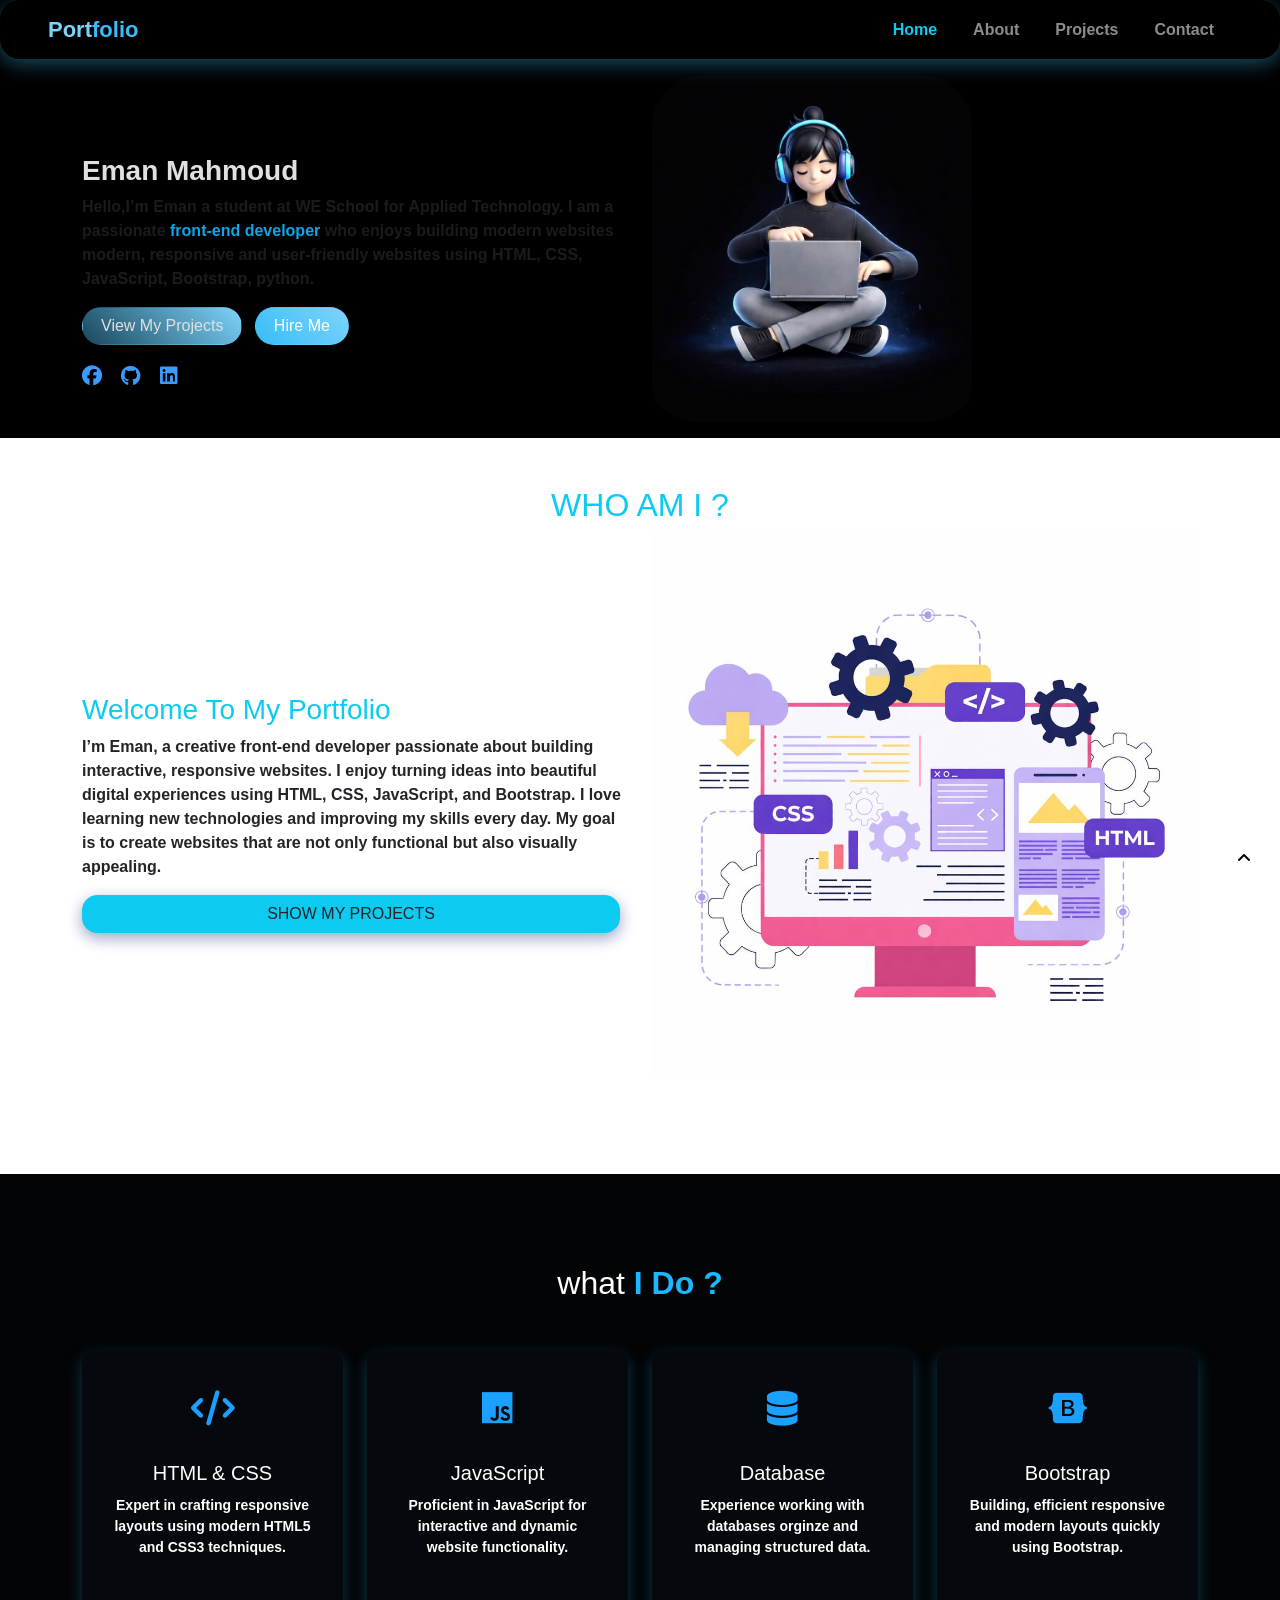
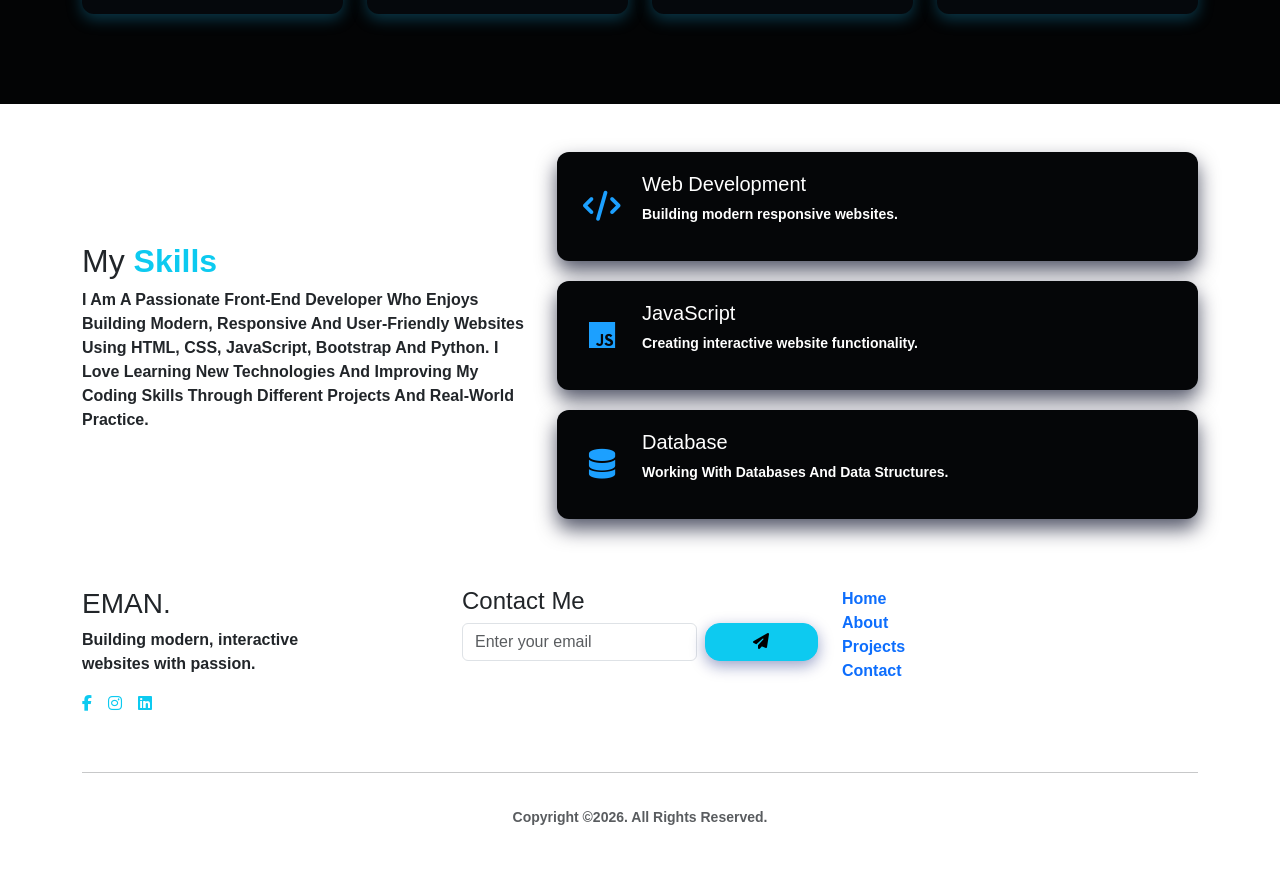
<file: index.html>
<!DOCTYPE html>
<html lang="en">
<head>
    <meta charset="UTF-8">
    <meta name="viewport" content="width=device-width, initial-scale=1.0">
    <meta name="description"
        content="A portfolio website showcasing the skills and projects of Eman Mahmoud, a front-end developer">
    <title>portfolio</title>
    <link href="https://cdn.jsdelivr.net/npm/bootstrap@5.0.2/dist/css/bootstrap.min.css" rel="stylesheet">
    <link href="https://cdnjs.cloudflare.com/ajax/libs/font-awesome/6.5.0/css/all.min.css" rel="stylesheet">
    <link rel="stylesheet" href="style.css">
</head>
<body>
    <div class="background">
        <nav class="navbar navbar-expand-lg navbar-dark px-5 nav">
            <a class="navbar-brand fw-bold" href="#">Port<span class="emy">folio</span></a>
            <button class="navbar-toggler" type="button" data-bs-toggle="collapse" data-bs-target="#navbarNav">
                <span class="navbar-toggler-icon"></span>
            </button>
            <div class="collapse navbar-collapse justify-content-center" id="navbarNav">
                <ul class="navbar-nav ms-auto">
                    <li class="nav-item">
                        <a class="nav-link active text-info" href="index.html">Home</a>
                    </li>
                    <li class="nav-item">
                        <a class="nav-link" href="about.html">About</a>
                    </li>
                    <li class="nav-item">
                        <a class="nav-link" href="projects.html">Projects</a>
                    </li>
                    <li class="nav-item">
                        <a class="nav-link" href="contact.html">Contact</a>
                    </li>
                </ul>
            </div>
        </nav>
        <div class="container">
            <div class="row align-items-center">
                <div class="col-lg-6">
                    <header class="mt-5">
                        <h3 class="header-text text-capitalize"><span>Eman mahmoud</span></h3>
                        <p class="header-text text-muted">
                            Hello,I’m Eman a student at WE School for Applied Technology.
                            I am a passionate <span class="style">front-end developer</span>
                            who enjoys building modern websites modern, responsive and
                            user-friendly websites using HTML, CSS, JavaScript, Bootstrap, python.
                        </p>
                        <a href="projects.html" class="btn btn-blue me-2">View My Projects</a>
                        <a href="contact.html" class="btn hire-btn">Hire Me</a>
                        <div class="icons mt-3">
                            <a href="#"><i class="fa-brands fa-facebook"></i></a>
                            <a href="#"><i class="fa-brands fa-github"></i></a>
                            <a href="#"><i class="fa-brands fa-linkedin"></i></a>
                        </div>
                    </header>
                </div>
                <div class="col-lg-6">
                    <img src="img/imagheader.jpeg" alt="" class="img-fluid mt-3 pb-3 header-img">
                </div>

            </div>
        </div>
    </div>
    <section class="about-me py-5">
        <div class="container">
            <h2 class="text-info  text-center">WHO AM I ?</h2>
            <div class="row align-items-stretch">
                <div class="col-md-6 d-flex flex-column justify-content-center">
                    <p class="text-capitalize">
                            <h3 class="text-capitalize text-info">welcome to my portfolio</h3>
                        I’m Eman, a creative front-end developer passionate about building
                        interactive, responsive websites.
                        I enjoy turning ideas into beautiful digital experiences using
                        HTML, CSS, JavaScript, and Bootstrap.
                        I love learning new technologies and improving my skills every day.
                        My goal is to create websites that are not only functional but also visually appealing.
                    </p>
                    <a href="projects.html" class="btn btn-info text-dark text-uppercase me-2">show my projects</a>
                </div>
                <div class="col-md-6 d-flex">
                    <img src="img/about11.jpeg" alt="About Me" class="img-fluid  w-100 h-100">
                </div>
            </div>
        </div>
    </section>
    <section class="skills text-center my-5">
        <div class="container">
            <h2 class="mb-5">what <span>I Do ?</span></h2>
            <div class="row">
                <div class="col-12 col-sm-12 col-md-3 col-lg-3 col-xl-3 col-xxl-3">
                    <div class="skill-card">
                        <i class="fa-solid fa-code"></i>
                        <h5>HTML & CSS</h5>
                        <p>Expert in crafting responsive layouts using modern HTML5 and CSS3 techniques.</p>
                    </div>
                </div>
                <div class="col-12 col-sm-12 col-md-3 col-lg-3 col-xl-3 col-xxl-3">
                    <div class="skill-card">
                        <i class="fa-brands fa-js"></i>
                        <h5>JavaScript</h5>
                        <p>Proficient in JavaScript for interactive and dynamic website functionality.</p>
                    </div>
                </div>
                <div class="col-12 col-sm-12 col-md-3 col-lg-3 col-xl-3 col-xxl-3">
                    <div class="skill-card">
                        <i class="fa-solid fa-database"></i>
                        <h5>Database</h5>
                        <p>Experience working with databases orginze and managing structured data.</p>
                    </div>
                </div>
                <div class="col-12 col-sm-12 col-md-3 col-lg-3 col-xl-3 col-xxl-3">
                    <div class="skill-card">
                        <i class="fa-brands fa-bootstrap"></i>
                        <h5>Bootstrap</h5>
                        <p>Building, efficient responsive and modern layouts quickly using Bootstrap.</p>
                    </div>
                </div>
            </div>
        </div>
    </section>
    </section>
    <section class="my-skills-section">
        <div class="container">
            <div class="row align-items-center">
                <div class="col-md-5">
                    <h2 class="text-capitalize text-dark">My <span class="text-info">Skills</span></h2>
                    <p class="text-capitalize text-dark">
                        I am a passionate front-end developer who enjoys building modern,
                        responsive and user-friendly websites using HTML, CSS, JavaScript,
                        Bootstrap and Python.
                        I love learning new technologies and improving my coding skills
                        through different projects and real-world practice.
                    </p>
                </div>
                <div class="col-md-7">
                    <div class="skill-row">
                        <div class="icon-card">
                            <i class="fa-solid fa-code"></i>
                        </div>
                        <div>
                            <h5>Web Development</h5>
                            <p>Building modern responsive websites.</p>
                        </div>
                    </div>
                    <div class="skill-row">
                        <div class="icon-card">
                            <i class="fa-brands fa-js"></i>
                        </div>
                        <div>
                            <h5>JavaScript</h5>
                            <p>Creating interactive website functionality.</p>
                        </div>
                    </div>
                    <div class="skill-row">

                        <div class="icon-card">
                            <i class="fa-solid fa-database"></i>
                        </div>

                        <div class="text-capitalize">
                            <h5>Database</h5>
                            <p>Working with databases and data structures.</p>
                        </div>
                    </div>
                </div>
            </div>
        </div>
    </section>
    <footer class=" py-5">
        <div class="container">
            <div class="row align-items-start">
                <div class="col-12 col-md-4 mb-4">
                    <h3>EMAN.</h3>
                    <p>Building modern, interactive <BR>websites with passion.</p>
                    <ul class="list-unstyled d-flex gap-3">
                        <li><a href="#" class="text-info"><i class="fa-brands fa-facebook-f"></i></a></li>
                        <li><a href="#" class="text-info"><i class="fa-brands fa-instagram"></i></a></li>
                        <li><a href="#" class="text-info"><i class="fa-brands fa-linkedin"></i></a></li>
                    </ul>
                </div>
                <div class="col-12 col-md-4 mb-4">
                    <h4>Contact Me</h4>
                    <div class="row g-2">
                        <div class="col-8">
                            <input type="email" class="form-control" placeholder="Enter your email">
                        </div>
                        <div class="col-4">
                            <button class="btn btn-info w-100">
                                <i class="fa-solid fa-paper-plane"></i>
                            </button>
                        </div>
                    </div>
                </div>
                <div class="col-12 col-md-4 mb-4">
                    <ul class="list-unstyled">
                        <li><a href="index.html" class="text-decoration-none">Home</a></li>
                        <li><a href="about.html" class=" text-decoration-none">About</a></li>
                        <li><a href="projects.html" class="text-decoration-none">Projects</a></li>
                        <li><a href="contact.html" class=" text-decoration-none">Contact</a></li>
                    </ul>
                </div>
            </div>
            <hr class="bg-info">
            <div class="text-center text-muted pt-3">
                <small>Copyright ©2026. All Rights Reserved.</small>
            </div>
        </div>
    </footer>
    <div class="container">
         <button id="topBtn" class="btnTop"><i class="fas fa-angle-up"></i></button>
    </div>
    <script>
        let btnTop = document.getElementById("topBtn");
        btnTop.addEventListener("click", function () {
            window.scroll({
                top: 0,
                left: 0,
                behavior: 'smooth'
            });
        }); 
    </script>

    <script src="https://cdn.jsdelivr.net/npm/bootstrap@5.0.2/dist/js/bootstrap.bundle.min.js"></script>
</body>

</html>
</file>
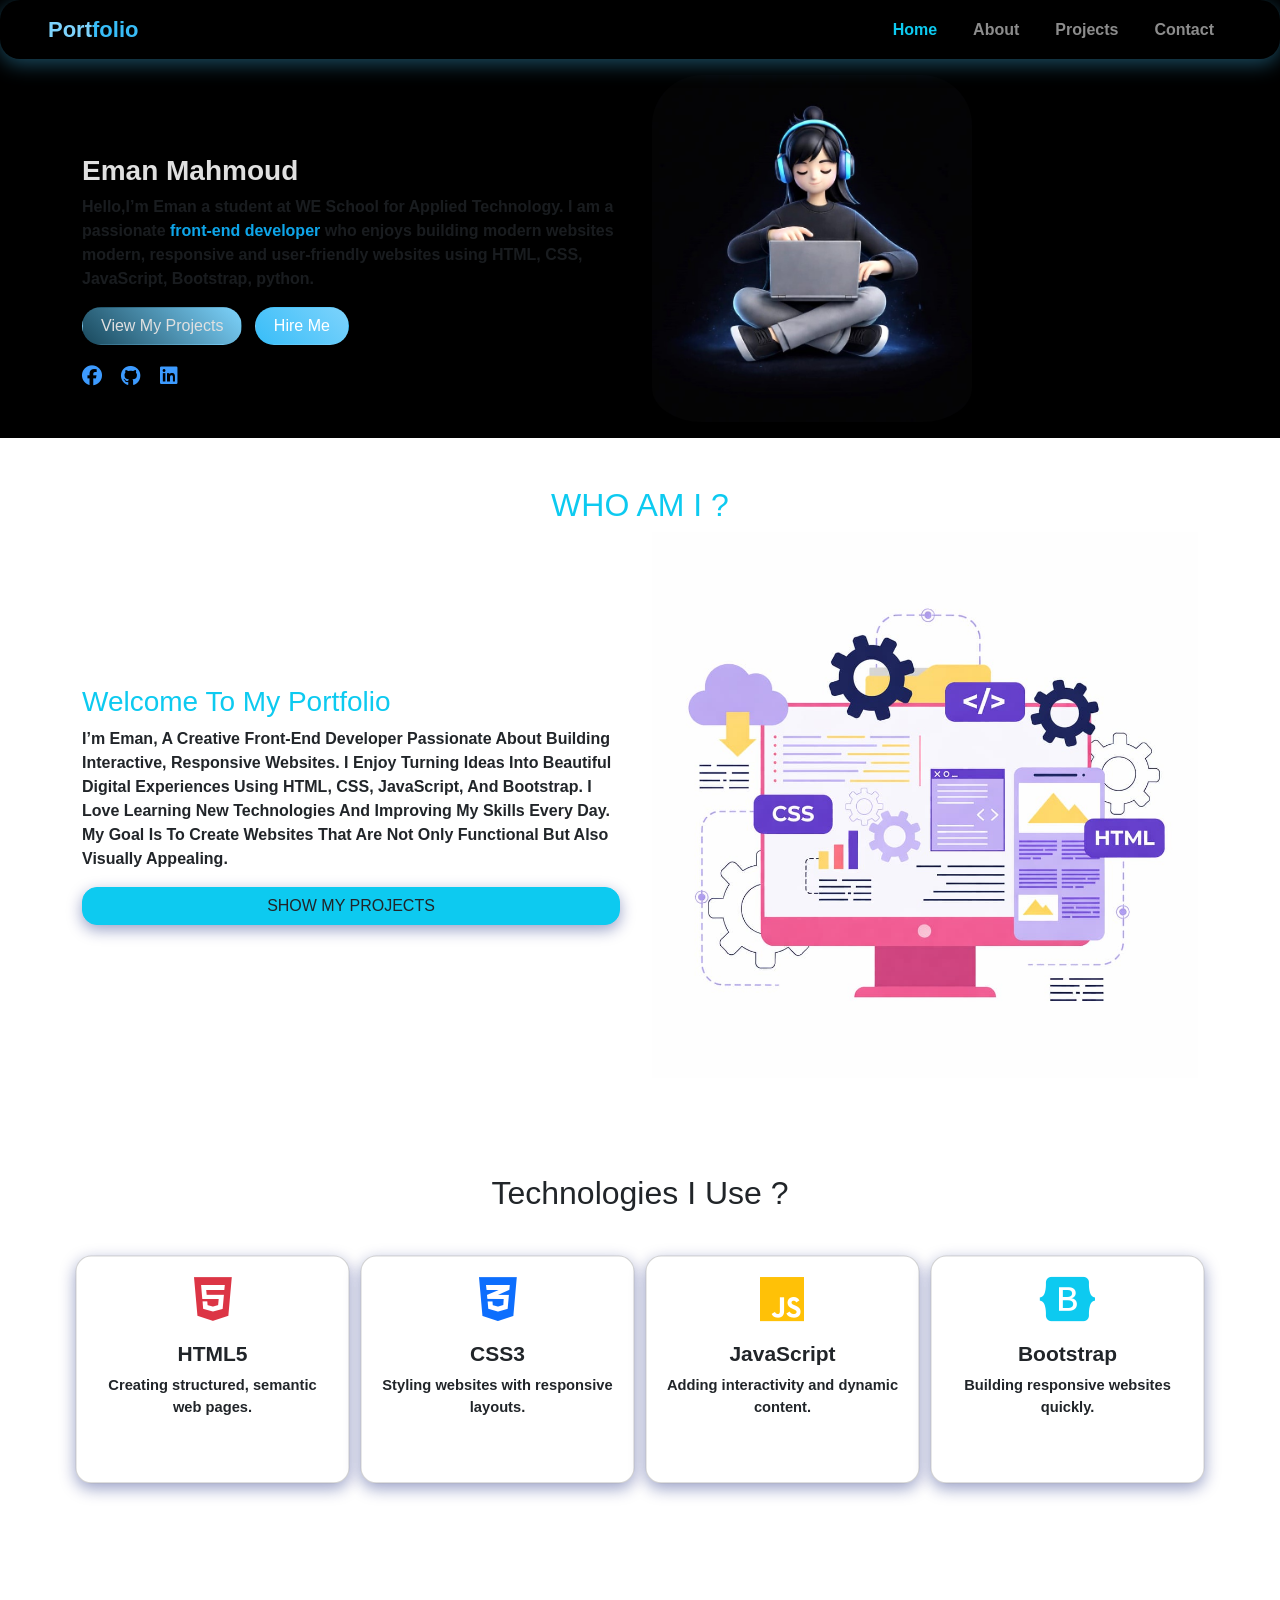
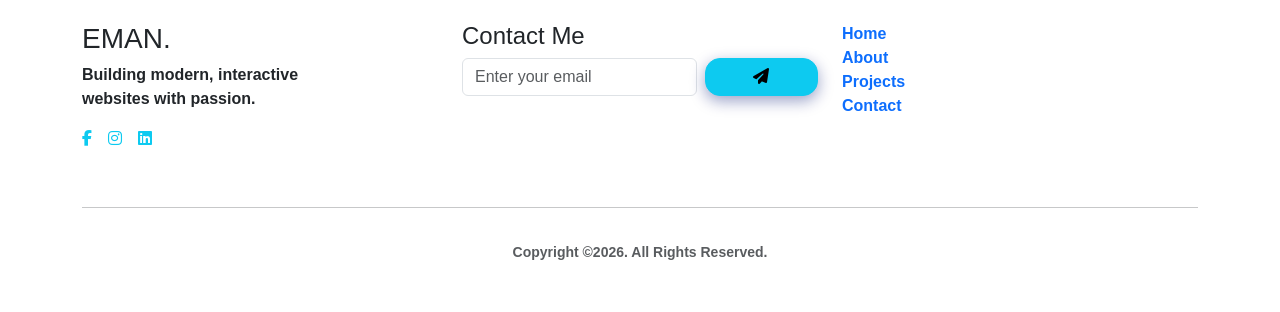
<file: about.html>
<!DOCTYPE html>
<html lang="en">
<head>
    <meta charset="UTF-8">
    <meta name="viewport" content="width=device-width, initial-scale=1.0">
    <meta name="description"
        content="A portfolio website showcasing the skills and projects of Eman Mahmoud, a front-end developer">
    <title>portfolio</title>
    <link href="https://cdn.jsdelivr.net/npm/bootstrap@5.0.2/dist/css/bootstrap.min.css" rel="stylesheet">
    <link href="https://cdnjs.cloudflare.com/ajax/libs/font-awesome/6.5.0/css/all.min.css" rel="stylesheet">
    <link rel="stylesheet" href="style.css">
</head>
<body>
    <div class="background">
        <nav class="navbar navbar-expand-lg navbar-dark px-5 nav">
            <a class="navbar-brand fw-bold" href="#">Port<span class="emy">folio</span></a>
            <button class="navbar-toggler" type="button" data-bs-toggle="collapse" data-bs-target="#navbarNav">
                <span class="navbar-toggler-icon"></span>
            </button>
            <div class="collapse navbar-collapse justify-content-center" id="navbarNav">
                <ul class="navbar-nav ms-auto">
                    <li class="nav-item">
                        <a class="nav-link active text-info" href="index.html">Home</a>
                    </li>
                    <li class="nav-item">
                        <a class="nav-link" href="about.html">About</a>
                    </li>
                    <li class="nav-item">
                        <a class="nav-link" href="projects.html">Projects</a>
                    </li>
                    <li class="nav-item">
                        <a class="nav-link" href="contact.html">Contact</a>
                    </li>
                </ul>
            </div>
        </nav>
        <div class="container">
            <div class="row align-items-center">
                <div class="col-lg-6">
                    <header class="mt-5">
                        <h3 class="text-capitalize"><span>Eman mahmoud</span></h3>
                        <p class="header-text text-muted">
                            Hello,I’m Eman a student at WE School for Applied Technology.
                            I am a passionate <span class="style">front-end developer</span>
                            who enjoys building modern websites modern, responsive and
                            user-friendly websites using HTML, CSS, JavaScript, Bootstrap, python.
                        </p>
                        <a href="projects.html" class="btn btn-blue me-2">View My Projects</a>
                        <a href="contact.html" class="btn hire-btn"> Hire Me</a>
                        <div class="icons mt-3">
                            <a href="#"><i class="fa-brands fa-facebook"></i></a>
                            <a href="#"><i class="fa-brands fa-github"></i></a>
                            <a href="#"><i class="fa-brands fa-linkedin"></i></a>
                        </div>
                    </header>
                </div>
                <div class="col-lg-6">
                    <img src="img/imagheader.jpeg" alt="" class="img-fluid mt-3 pb-3 header-img">
                </div>
            </div>
        </div>
    </div>
    <section class="about-me py-5">
        <div class="container">
            <h2 class="text-info  text-center">WHO AM I ?</h2>
            <div class="row align-items-stretch">
                <div class="col-md-6 d-flex flex-column justify-content-center">
                      <h3 class="text-capitalize text-info">welcome to my portfolio</h3>
                    <p class="text-capitalize">
                        I’m Eman, a creative front-end developer passionate about building
                        interactive, responsive websites.
                        I enjoy turning ideas into beautiful digital experiences using
                        HTML, CSS, JavaScript, and Bootstrap.
                        I love learning new technologies and improving my skills every day.
                        My goal is to create websites that are not only functional but also visually appealing.
                    </p>
                    <a href="projects.html" class="btn btn-info text-dark text-uppercase me-2">
                        show my projects
                    </a>
                </div>
                <div class="col-md-6 d-flex">
                    <img src="img/about11.jpeg" alt="About Me" class="img-fluid  w-100 h-100">
                </div>
            </div>
        </div>
    </section>

    <section class="about-skills py-5 mb-5">
    <div class="container">
        <h2 class="text-center mb-5">Technologies I Use ?</h2>
        <div class="row g-4">
            <div class="col-12 col-sm-6 col-md-4 col-lg-3">
                <div class="card text-center h-100 card-about">
                    <div class="card-body">
                        <i class="fa-brands fa-html5 fa-3x mb-3 text-danger"></i>
                        <h5 class="card-title">HTML5</h5>
                        <p class="card-text">Creating structured, semantic web pages.</p>
                    </div>
                </div>
            </div>
            <div class="col-12 col-sm-6 col-md-4 col-lg-3">
                <div class="card text-center h-100 card-about">
                    <div class="card-body">
                        <i class="fa-brands fa-css3-alt fa-3x mb-3 text-primary"></i>
                        <h5 class="card-title">CSS3</h5>
                        <p class="card-text">Styling websites with responsive layouts.</p>
                    </div>
                </div>
            </div>
            <div class="col-12 col-sm-6 col-md-4 col-lg-3">
                <div class="card text-center h-100  card-about">
                    <div class="card-body">
                        <i class="fa-brands fa-js fa-3x mb-3 text-warning"></i>
                        <h5 class="card-title">JavaScript</h5>
                        <p class="card-text">Adding interactivity and dynamic content.</p>
                    </div>
                </div>
            </div>
            <div class="col-12 col-sm-6 col-md-4 col-lg-3 ">
                <div class="card text-center h-100  card-about">
                    <div class="card-body">
                        <i class="fa-brands fa-bootstrap fa-3x mb-3 text-info"></i>
                        <h5 class="card-title">Bootstrap</h5>
                        <p class="card-text">Building responsive websites quickly.</p>
                    </div>
                </div>
            </div>

        </div>
    </div>
</section>
  <footer class=" py-5">
    <div class="container">
        <div class="row align-items-start">
            <div class="col-12 col-md-4 mb-4">
                <h3>EMAN.</h3>
                <p>Building modern, interactive <BR>websites with passion.</p>
                <ul class="list-unstyled d-flex gap-3">
                    <li><a href="#" class="text-info"><i class="fa-brands fa-facebook-f"></i></a></li>
                    <li><a href="#" class="text-info"><i class="fa-brands fa-instagram"></i></a></li>
                    <li><a href="#" class="text-info"><i class="fa-brands fa-linkedin"></i></a></li>
                </ul>
            </div>
              <div class="col-12 col-md-4 mb-4">
                <h4>Contact Me</h4>
                <div class="row g-2">
                    <div class="col-8">
                        <input type="email" class="form-control" placeholder="Enter your email">
                    </div>
                    <div class="col-4">
                        <button class="btn btn-info w-100">
                            <i class="fa-solid fa-paper-plane"></i>
                        </button>
                    </div>
                </div>
            </div>
            <div class="col-12 col-md-4 mb-4">
                <ul class="list-unstyled">
                    <li><a href="index.html" class="text-decoration-none">Home</a></li>
                    <li><a href="about.html" class=" text-decoration-none">About</a></li>
                    <li><a href="projects.html" class="text-decoration-none">Projects</a></li>
                    <li><a href="contact.html" class=" text-decoration-none">Contact</a></li>
                </ul>
            </div>
        </div>

        <hr class="bg-info">
        <div class="text-center text-muted pt-3">
            <small>Copyright ©2026. All Rights Reserved.</small>
        </div>
    </div>
</footer>
    <script src="https://cdn.jsdelivr.net/npm/bootstrap@5.0.2/dist/js/bootstrap.bundle.min.js"></script>
</body>

</html>
</file>
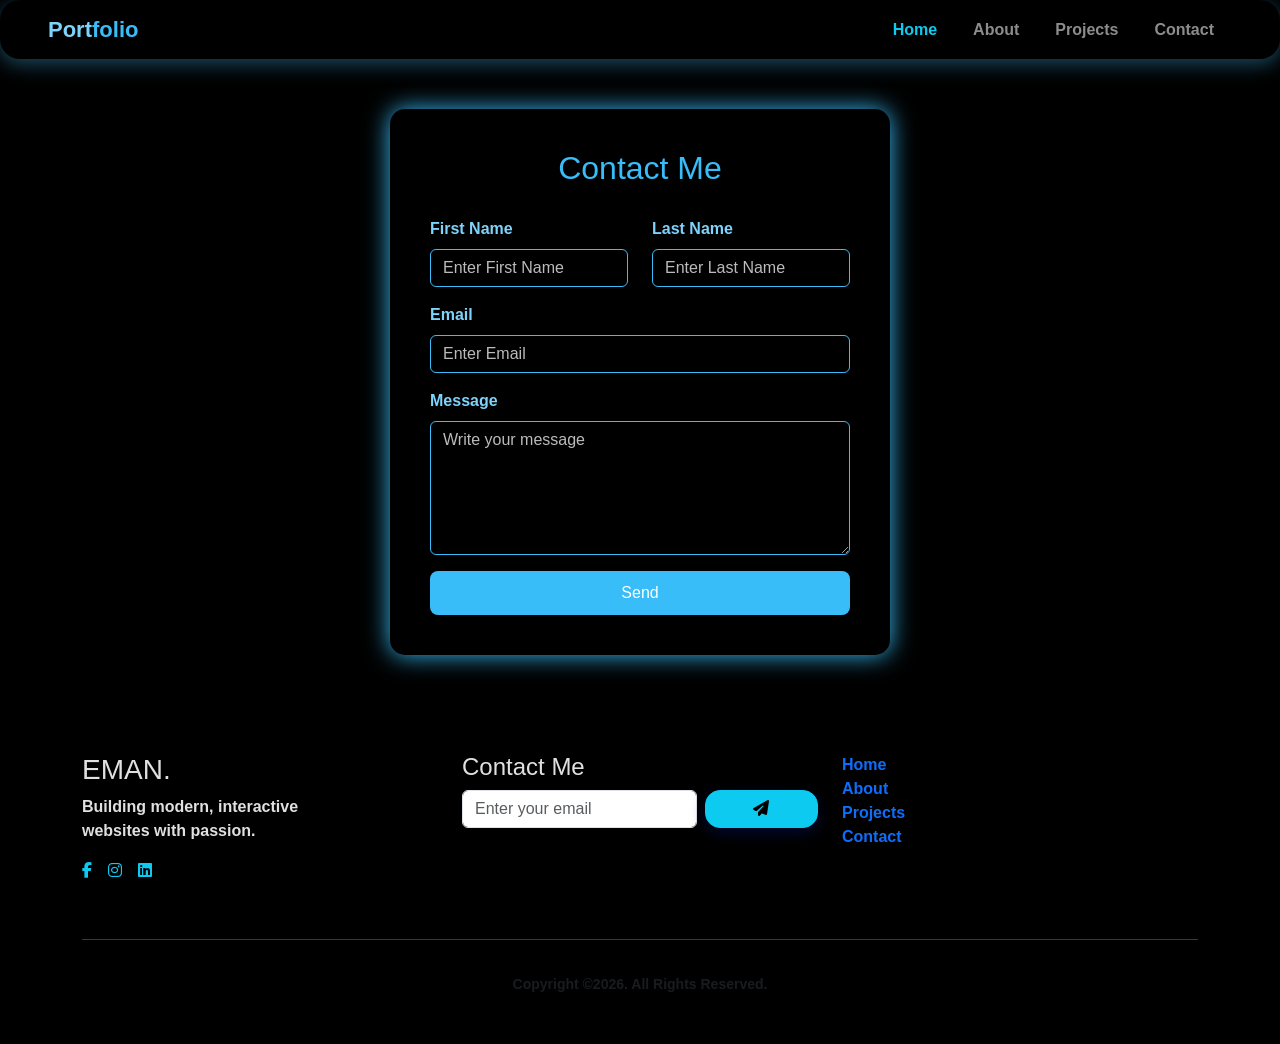
<file: contact.html>
<!DOCTYPE html>
<html lang="en"> 
<head>
  <meta charset="UTF-8">
  <meta name="viewport" content="width=device-width, initial-scale=1.0">
  <meta name="description"
    content="A portfolio website showcasing the skills and projects of Eman Mahmoud, a front-end developer">
  <title>portfolio</title>
  <link href="https://cdn.jsdelivr.net/npm/bootstrap@5.0.2/dist/css/bootstrap.min.css" rel="stylesheet">
  <link href="https://cdnjs.cloudflare.com/ajax/libs/font-awesome/6.5.0/css/all.min.css" rel="stylesheet">
  <link rel="stylesheet" href="style.css">
</head>
<body>
  <div class="background">
    <nav class="navbar navbar-expand-lg navbar-dark px-5 nav ">
      <a class="navbar-brand fw-bold" href="#">Port<span class="emy">folio</span></a>
      <button class="navbar-toggler" type="button" data-bs-toggle="collapse" data-bs-target="#navbarNav">
        <span class="navbar-toggler-icon"></span>
      </button>
      <div class="collapse navbar-collapse justify-content-center" id="navbarNav">
        <ul class="navbar-nav ms-auto">
          <li class="nav-item">
            <a class="nav-link active  text-info" href="index.html">Home</a>
          </li>
          <li class="nav-item">
            <a class="nav-link" href="about.html">About</a>
          </li>
          <li class="nav-item">
            <a class="nav-link" href="projects.html">Projects</a>
          </li>
          <li class="nav-item">
            <a class="nav-link" href="contact.html">Contact</a>
          </li>
        </ul>
      </div>
    </nav>
     <div class="contact-container">
      <h2>Contact Me</h2>
      <form id="contactForm">
        <div class="row mb-3">
          <div class="col-12 col-sm-12 col-md-6 col-lg-6 col-xl-6 col-xxl-6">
            <label for="firstName" class="form-label">First Name</label>
            <input type="text" class="form-control" id="firstName" placeholder="Enter First Name" required>
          </div>
          <div class="col-12 col-sm-12 col-md-6 col-lg-6 col-xl-6 col-xxl-6">
            <label for="lastName" class="form-label">Last Name</label>
            <input type="text" class="form-control" id="lastName" placeholder="Enter Last Name" required>
          </div>
        </div>
        <div class="mb-3">
          <label for="email" class="form-label">Email</label>
          <input type="email" class="form-control" id="email" placeholder="Enter Email" required>
        </div>
        <div class="mb-3">
          <label for="message" class="form-label">Message</label>
          <textarea class="form-control" id="message" rows="5" placeholder="Write your message" required></textarea>
        </div>
        <button type="button" class="btn btn-send w-100" onclick=" validateForm()">Send</button>
      </form>
   </div>
      <footer class=" py-5">
    <div class="container">
        <div class="row align-items-start">
            <div class="col-12 col-md-4 mb-4">
                <h3>EMAN.</h3>
                <p>Building modern, interactive <BR>websites with passion.</p>
                <ul class="list-unstyled d-flex gap-3">
                    <li><a href="#" class="text-info"><i class="fa-brands fa-facebook-f"></i></a></li>
                    <li><a href="#" class="text-info"><i class="fa-brands fa-instagram"></i></a></li>
                    <li><a href="#" class="text-info"><i class="fa-brands fa-linkedin"></i></a></li>
                </ul>
            </div>
              <div class="col-12 col-md-4 mb-4">
                <h4>Contact Me</h4>
                <div class="row g-2">
                    <div class="col-8">
                        <input type="email" class="form-control" placeholder="Enter your email">
                    </div>
                    <div class="col-4">
                        <button class="btn btn-info w-100">
                            <i class="fa-solid fa-paper-plane"></i>
                        </button>
                    </div>
                </div>
            </div>
            <div class="col-12 col-md-4 mb-4">
                <ul class="list-unstyled">
                    <li><a href="index.html" class="text-decoration-none">Home</a></li>
                    <li><a href="about.html" class=" text-decoration-none">About</a></li>
                    <li><a href="projects.html" class="text-decoration-none">Projects</a></li>
                    <li><a href="contact.html" class=" text-decoration-none">Contact</a></li>
                </ul>
            </div>
        </div>

        <hr class="bg-info">
        <div class="text-center text-muted pt-3">
            <small>Copyright ©2026. All Rights Reserved.</small>
        </div>
    </div>
</footer>
    <script src="https://cdn.jsdelivr.net/npm/bootstrap@5.0.2/dist/js/bootstrap.bundle.min.js"></script>
    <script src="main.js"></script>
</body>

</html>
</file>
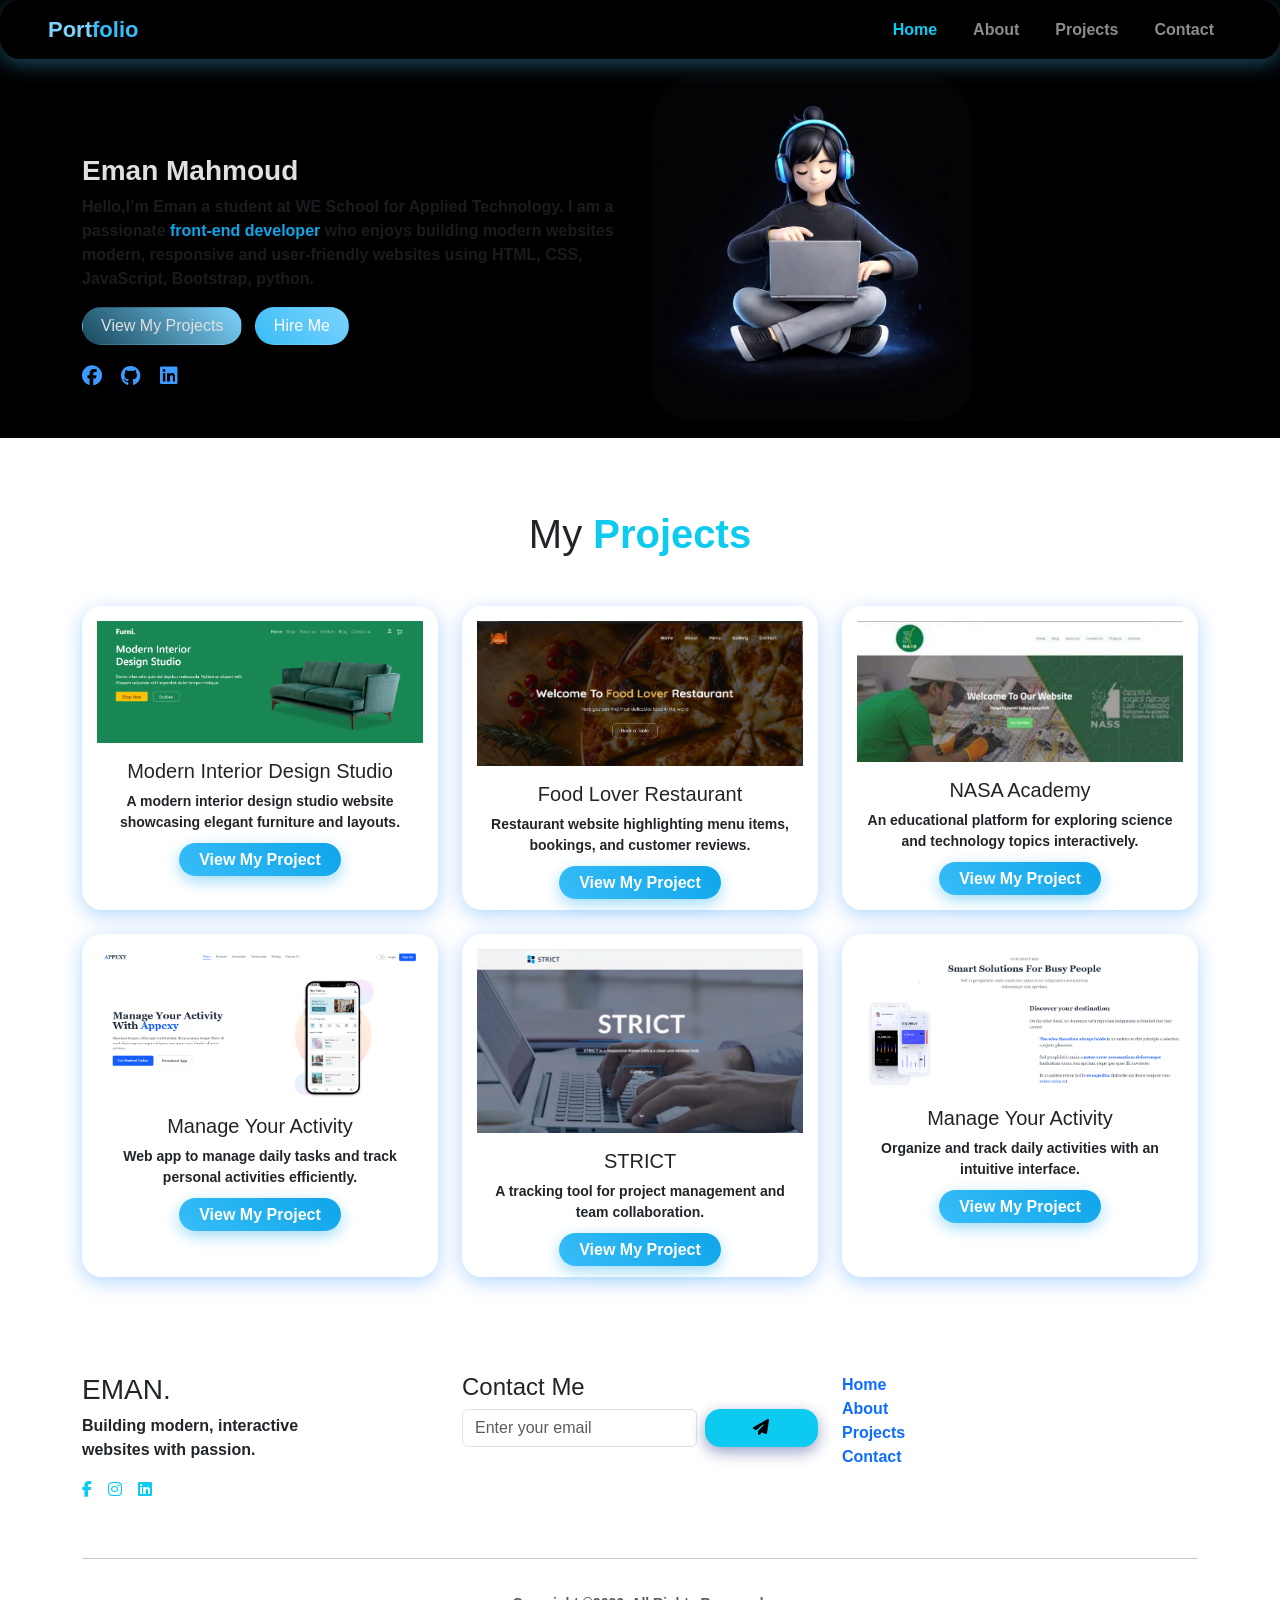
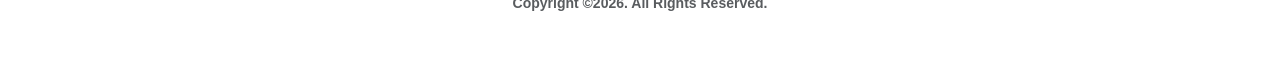
<file: projects.html>
<!DOCTYPE html>
<html lang="en">
<head>
    <meta charset="UTF-8">
    <meta name="viewport" content="width=device-width, initial-scale=1.0">
    <meta name="description"
        content="A portfolio website showcasing the skills and projects of Eman Mahmoud, a front-end developer">
    <title>portfolio</title>
    <link href="https://cdn.jsdelivr.net/npm/bootstrap@5.0.2/dist/css/bootstrap.min.css" rel="stylesheet">
    <link href="https://cdnjs.cloudflare.com/ajax/libs/font-awesome/6.5.0/css/all.min.css" rel="stylesheet">
    <link rel="stylesheet" href="style.css">
</head>
<body>
    <div class="background">
        <nav class="navbar navbar-expand-lg navbar-dark px-5 nav">
            <a class="navbar-brand fw-bold" href="#">Port<span class="emy">folio</span></a>
            <button class="navbar-toggler" type="button" data-bs-toggle="collapse" data-bs-target="#navbarNav">
                <span class="navbar-toggler-icon"></span>
            </button>
            <div class="collapse navbar-collapse justify-content-center" id="navbarNav">
                <ul class="navbar-nav ms-auto">
                    <li class="nav-item">
                        <a class="nav-link active text-info" href="index.html">Home</a>
                    </li>
                    <li class="nav-item">
                        <a class="nav-link" href="about.html">About</a>
                    </li>
                    <li class="nav-item">
                        <a class="nav-link" href="projects.html">Projects</a>
                    </li>
                    <li class="nav-item">
                        <a class="nav-link" href="contact.html">Contact</a>
                    </li>
                </ul>
            </div>
        </nav>
        <div class="container">
            <div class="row align-items-center">
                <div class="col-lg-6">
                    <header class="mt-5">
                        <h3 class="text-capitalize"><span>Eman mahmoud</span></h3>
                        <p class=" header-text text-muted">
                            Hello,I’m Eman a student at WE School for Applied Technology.
                            I am a passionate <span class="style">front-end developer</span>
                            who enjoys building modern websites modern, responsive and
                            user-friendly websites using HTML, CSS, JavaScript, Bootstrap, python.
                        </p>
                        <a href="projects.html" class="btn btn-blue me-2">View My Projects</a>
                        <a href="contact.html" class="btn hire-btn">Hire Me</a>
                        <div class="icons mt-3">
                            <a href="#"><i class="fa-brands fa-facebook"></i></a>
                            <a href="#"><i class="fa-brands fa-github"></i></a>
                            <a href="#"><i class="fa-brands fa-linkedin"></i></a>
                        </div>
                    </header>
                </div>
                <div class="col-lg-6">
                    <img src="img/imagheader.jpeg" alt="" class="img-fluid mt-3 pb-3 header-img">
                </div>
            </div>
        </div>
    </div>
    <section class="projects text-center my-5">
  <div class="container">
    <div class="row my-5 g-4">
         <h1 class="text-center text-capitalize pb-3">my <span class="text-info">projects</span></h1>
      <div class="col-12 col-sm-12 col-md-12 col-lg-4 col-xl-4 col-xxl-4">
        <div class="project-card h-100">
          <img src="img/project1.png" alt="" class="card-img-top img-fluid">
          <h5 class="text-center text-dark mt-3">Modern Interior Design Studio</h5>
          <p class="card-text">A modern interior design studio website showcasing elegant furniture and layouts.</p>
          <a href="https://github.com/em6581893-lgtm/project5" target="_blank" class="btn-project">View My Project</a>
        </div>
      </div>

      <div class="col-12 col-sm-12 col-md-12 col-lg-4 col-xl-4 col-xxl-4">
        <div class="project-card h-100">
          <img src="img/project2.png" alt="" class="card-img-top img-fluid">
          <h5 class="text-center text-dark mt-3">Food Lover Restaurant</h5>
          <p class="card-text">Restaurant website highlighting menu items, bookings, and customer reviews.</p>
          <a href="https://em6581893-lgtm.github.io/project2/" target="_blank" class="btn-project">View My Project</a>
        </div>
      </div>

      <div class="col-12 col-sm-12 col-md-12 col-lg-4 col-xl-4 col-xxl-4">
        <div class="project-card h-100 ">
          <img src="img/project55.jpeg" alt="" class="card-img-top img-fluid">
          <h5 class="text-center text-dark mt-3">NASA Academy</h5>
          <p class="card-text">An educational platform for exploring science and technology topics interactively.</p>
          <a href="" target="_blank" class="btn-project">View My Project</a>
        </div>
      </div>

      <div class="col-12 col-sm-12 col-md-12 col-lg-4 col-xl-4 col-xxl-4">
        <div class="project-card h-100">
          <img src="img/project3.png" alt="" class="card-img-top img-fluid">
          <h5 class="text-center text-dark mt-3">Manage Your Activity</h5>
          <p class="card-text">Web app to manage daily tasks and track personal activities efficiently.</p>
          <a href=" https://em6581893-lgtm.github.io/project4/" target="_blank" class="btn-project">View My Project</a>
        </div>
      </div>

      <div class="col-12 col-sm-12 col-md-12 col-lg-4 col-xl-4 col-xxl-4">
        <div class="project-card h-100">
          <img src="img/project4.jpeg" alt="" class="card-img-top img-fluid">
          <h5 class="text-center text-dark mt-3">STRICT</h5>
          <p class="card-text">A tracking tool for project management and team collaboration.</p>
          <a href=" https://em6581893-lgtm.github.io/project1/" target="_blank" class="btn-project">View My Project</a>
        </div>
      </div>

      <div class="col-12 col-sm-12 col-md-12 col-lg-4 col-xl-4 col-xxl-4">
        <div class="project-card h-100">
          <img src="img/project6.PNG" alt="" class="card-img-top img-fluid">
          <h5 class="text-center text-dark mt-3">Manage Your Activity</h5>
          <p class="card-text">Organize and track daily activities with an intuitive interface.</p>
          <a href=" https://em6581893-lgtm.github.io/project4/" target="_blank" class="btn-project">View My Project</a>
        </div>
      </div>

    </div>
  </div>
</section>
  <footer class=" py-5">
    <div class="container">
        <div class="row align-items-start">
            <div class="col-12 col-md-4 mb-4">
                <h3>EMAN.</h3>
                <p>Building modern, interactive <BR>websites with passion.</p>
                <ul class="list-unstyled d-flex gap-3">
                    <li><a href="#" class="text-info"><i class="fa-brands fa-facebook-f"></i></a></li>
                    <li><a href="#" class="text-info"><i class="fa-brands fa-instagram"></i></a></li>
                    <li><a href="#" class="text-info"><i class="fa-brands fa-linkedin"></i></a></li>
                </ul>
            </div>
              <div class="col-12 col-md-4 mb-4">
                <h4>Contact Me</h4>
                <div class="row g-2">
                    <div class="col-8">
                        <input type="email" class="form-control" placeholder="Enter your email">
                    </div>
                    <div class="col-4">
                        <button class="btn btn-info w-100">
                            <i class="fa-solid fa-paper-plane"></i>
                        </button>
                    </div>
                </div>
            </div>
            <div class="col-12 col-md-4 mb-4">
                <ul class="list-unstyled">
                    <li><a href="index.html" class="text-decoration-none">Home</a></li>
                    <li><a href="about.html" class=" text-decoration-none">About</a></li>
                    <li><a href="projects.html" class="text-decoration-none">Projects</a></li>
                    <li><a href="contact.html" class=" text-decoration-none">Contact</a></li>
                </ul>
            </div>
        </div>

        <hr class="bg-info">
        <div class="text-center text-muted pt-3">
            <small>Copyright ©2026. All Rights Reserved.</small>
        </div>
    </div>
</footer>
    <script src="https://cdn.jsdelivr.net/npm/bootstrap@5.0.2/dist/js/bootstrap.bundle.min.js"></script>
</body>
</html>
</file>
<file: style.css>
* {
    margin: 0;
    padding: 0;
    box-sizing: border-box;
    font-family: 'Lucida Sans', Geneva, Verdana, sans-serif;
    font-weight: bold;
}

.background {
    background-color: black;
    color: #e0e0e0;
    width: 100%;
}

.nav {
    border-radius: 20px;
    box-shadow: 0 5px 20px #1a4a5f;
}

.emy {
    color: #38bdf8;
}

.navbar-brand {
    font-size: 22px;
    color: #7dd3fc;
}

.style {
    color: #0ea5e9;
}

.nav-link {
    margin: 0 10px;
    transition: 0.4s;
}

.nav-link:hover {
    border-bottom: 2px solid #38bdf8;
    border-radius: 8px;
}

.header-text{
  opacity: 0;
  transform: translateY(-30px);
  animation: fadeSlide 1.5s ease forwards;
}

@keyframes fadeSlide {
  to {
    opacity: 1;
    transform: translateY(0);
  }
}

.hire-btn {
    background: linear-gradient(45deg, #38bdf8, #7dd3fc);
    border-radius: 20px;
    padding: 6px 18px;
    color: white;
    font-weight: 500;
}

.btn-blue {
    background: linear-gradient(45deg, #19485c, #7dd3fc);
    color: #e0e0e0;
    border-radius: 25px;
    font-weight: 500;
    padding: 6px 18px;
}


.btn-blue:hover {
    background: linear-gradient(75deg, #7dd3fc, #222a84);
    transform: scale(1.06);
    color: black;
}

.hire-btn:hover {
    transform: scale(1.05);
    color: #e0e0e0;
}

.header-img {
    width: 320px;
    border-radius: 50px;
    height: auto;
}

.icons a {
    color: #3d9bff;
    font-size: 20px;
    margin-right: 15px;
    transition: 0.3s;
}

.icons a:hover {
    color: white;
}

.btn-info {
    border-radius: 15px;
    box-shadow: 0 5px 15px rgba(6, 22, 118, 0.4);
    font-family: 'Franklin Gothic Medium', 'Arial Narrow', Arial, sans-serif;
}

.skills {
    background: #030405;
    padding: 90px 0;
    margin-top: 60px;
    margin-bottom: 60px;
    color: white;
}

.skills span {
    color: #1cb7ff;
}

.skill-card {
    background: #05080c;
    padding: 40px 25px;
    transition: 0.3s;
    box-shadow: 0 5px 15px rgba(20, 136, 178, 0.4);
    border-radius: 12px;
}

.skill-card i {
    font-size: 35px;
    color: #1ca0ff;
    margin-bottom: 15px;
}

.skill-card h5 {
    margin-top: 20px;
    margin-bottom: 10px;
}

.skill-card p {
    font-size: 14px;
    color: white;
}

.skill-card:hover {
    transform: translateY(-8px);
    box-shadow: 0 10px 25px rgba(13, 3, 97, 0.6);
    border: 2px solid blue;
}

.skill-row {
    display: flex;
    align-items: center;
    gap: 15px;
    background: #050608;
    padding: 20px;
    border-radius: 12px;
    margin-bottom: 20px;
    box-shadow: 0 10px 20px rgba(2, 6, 33, 0.676);
    transition: 0.3s;
    color: white;
}

.skill-row:hover {
    transform: translateY(-5px);
    box-shadow: #060c5e;
    background-color: white;
    color: black;
    border: 3px solid rgb(157, 198, 248);
}

.icon-card {
    width: 50px;
    height: 50px;
    display: flex;
    align-items: center;
    justify-content: center;
    border-radius: 50%;
    font-size: 30px;
    color: #1ca0ff;
    box-shadow: #158fc4;
}

.skill-row p {
    font-size: 14px;
}

.contact-container {
    width: 100%;
    max-width: 500px;
    margin: 50px auto;
    background: #000;
    padding: 40px;
    border-radius: 15px;
    box-shadow: 0 0 25px #38bdf8;
    color: white;
}

.contact-container h2 {
    text-align: center;
    margin-bottom: 30px;
    color: #38bdf8;
}

.contact-container .form-control {
    background: transparent;
    border: 1px solid #38bdf8;
    color: white;
}

.contact-container .form-control::placeholder {
    color: #bbb;
}

.contact-container label {
    color: #7dd3fc;
}

.btn-send {
    background: #38bdf8;
    color: white;
    border: none;
    padding: 10px 25px;
    border-radius: 8px;
    transition: 0.3s;
}

.btn-send:hover {
    background: #0ea5e9;
    transform: scale(1.05);
}

.project-card {
    border-radius: 20px;
    box-shadow: 0 5px 20px rgba(0, 123, 255, 0.3);
    padding: 15px;
}

.project-card:hover {
    transform: translateY(-10px);
    box-shadow: 0 10px 30px rgba(0, 123, 255, 0.5);
}

.card-title {
    font-weight: bold;
}

.card-text {
    font-size: 14px;
    margin-bottom: 15px;
}

.btn-project {
    background: linear-gradient(45deg, #38bdf8, #0ea5e9);
    color: white;
    padding: 8px 20px;
    border-radius: 25px;
    text-decoration: none;
    box-shadow: 0 5px 15px rgba(14, 165, 233, 0.4);
    margin-top: 10px;
    text-align: left;
}

.btn-project:hover {
    transform: scale(1.05);
    background: linear-gradient(75deg, #13181b, #38bdf8);
    box-shadow: 0 8px 20px rgba(14, 165, 233, 0.6);
    color: white;
    transition: 3s;
    
}

hr {
    background: linear-gradient(75deg, blue, rgb(84, 175, 245));
}

.card-about {
    border-radius: 15px;
    box-shadow: 0 5px 15px rgba(6, 22, 118, 0.4);
    transform: scale(1.05);
    font-weight: bold;
    font-family: 'Franklin Gothic Medium', 'Arial Narrow', Arial, sans-serif;
    margin-bottom: 30px;
    padding-bottom: 15px;
}

.card-about:hover {
    box-shadow: 0 5px 15px rgba(87, 179, 250, 0.4);
    transform: scale(1.05);
    transform: translateY(-8px);
    transition: 0.3s;
    border: 2px solid rgba(45, 116, 238, 0.584);
}

#topBtn {
    position: fixed;
    bottom: 20px;
    right: 20px;
    border: 1px solid white;
    border-radius: 2px;
    background-color:white;
    transition: 0.3s;
    padding: 8px;
}

#topBtn:hover {
    transform: scale(1.1);
}
</file>
